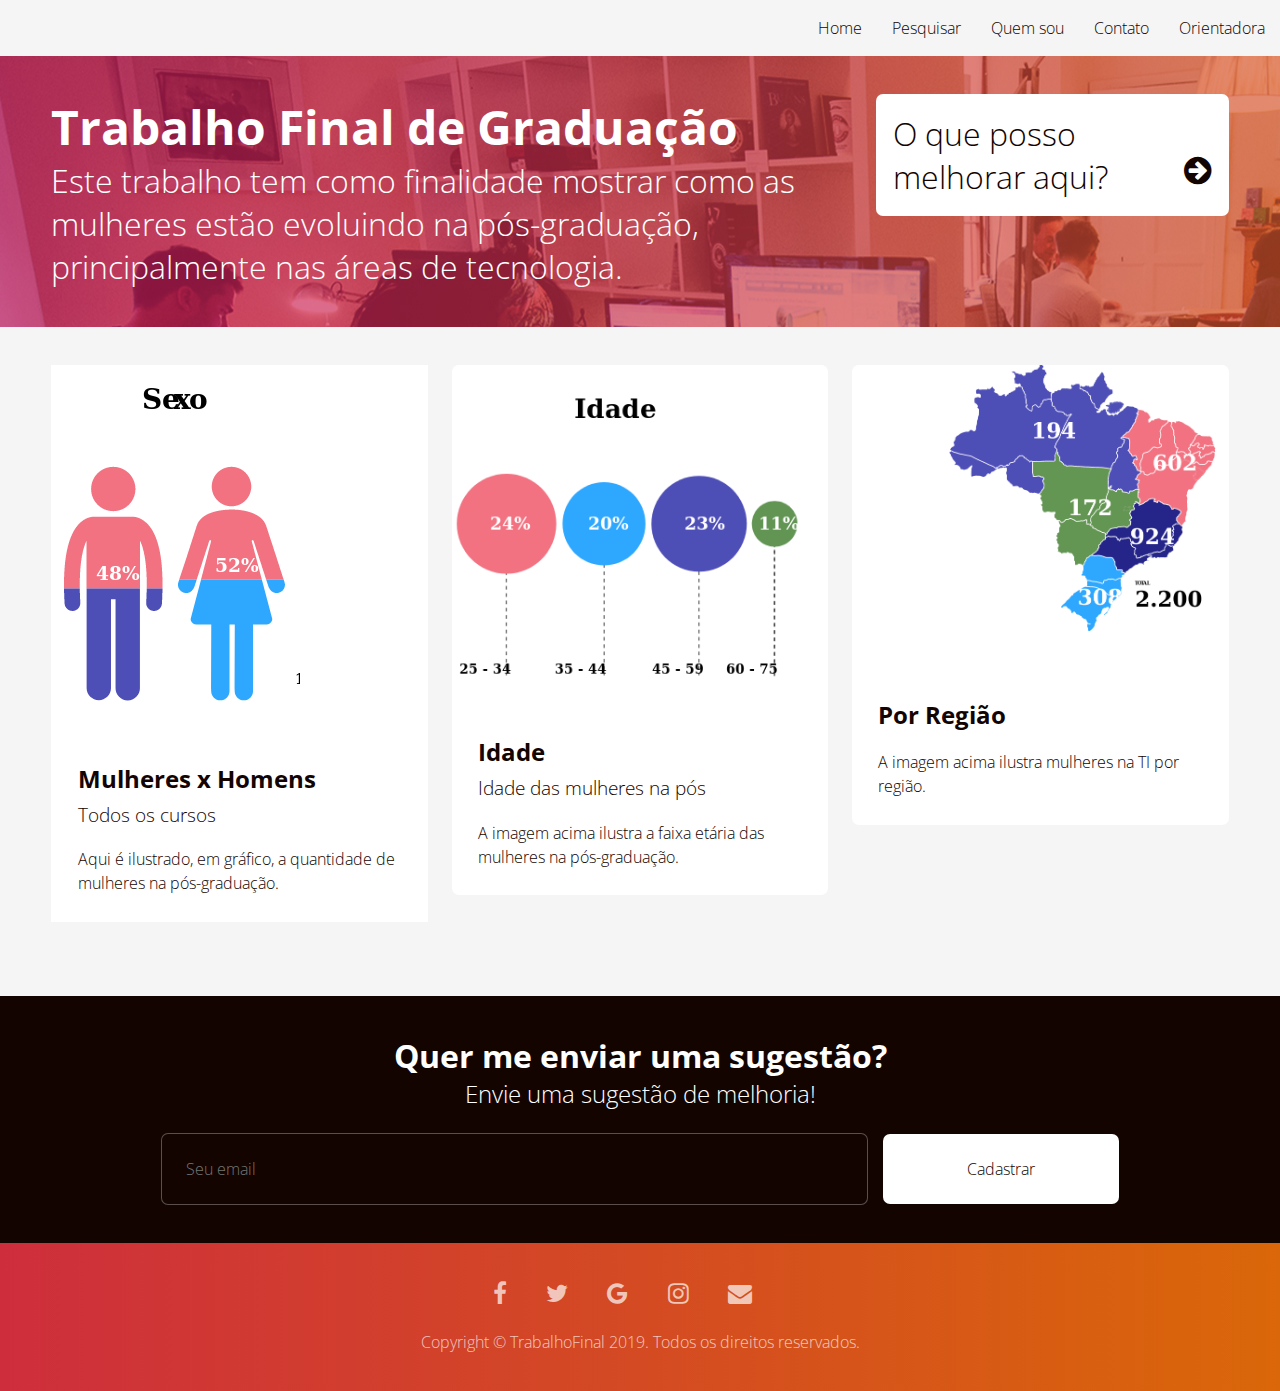
<file: index.html>
<!DOCTYPE>
<html lang="pt-br">
	<head>
	 <meta charset="utf-8">
	 <title>Causa Certa</title>

	 <!-- device-width ele adapta ao dispositivo que está sendo utilizado -->
	 <meta name="viewport" content="width=device-width, initial-scale=1">
	 <meta name="description" content="Agência especializada">
	 <meta name="keyboards" content="Agência digital, Marketing, Sites">
	 <meta name="robots" content="index, follow">
	 <meta name="author" content="Thayanna Klysnney">
	 <link rel="stylesheet" type="text/css" href="style.css">
	 <link rel="stylesheet" href="https://maxcdn.bootstrapcdn.com/font-awesome/4.5.0/css/font-awesome.min.css">
	 <link href="https://fonts.googleapis.com/css?family=Open+Sans+Condensed:300&display=swap" rel="stylesheet">
	<!-- font-family: 'Open Sans Condensed', sans-serif; -->
	 <link rel="icon"  href="img/icon.png">
	 </head>
	<body>

		<header classe="cabecalho container">
			<a href="index.html" ><h1 ></h1></a>
			<button class="btn-menu bg-gradient"><i class="fa fa-bars fa-lg"></i></button>
			<nav class="menu">
				<a class="btn-close"><i class="fa fa-times"></i></a>
				<ul  style="list-style-type: none;">
					<li><a href="#">Home</a></li>
					<li><a href="#">Pesquisar</a></li>
					<li><a href="#">Quem sou</a></li>
					<li><a href="#">Contato</a></li>
					<li><a href="">Orientadora</a></li>
				</ul>
			</nav>
		</header>
		<div class="banner container">
			<div class="title">
				<h2>Trabalho Final de Graduação</h2>
				<h3> Este trabalho tem como finalidade mostrar como as mulheres estão evoluindo na pós-graduação, principalmente nas áreas de tecnologia. </h3>
			</div>
			<div class="buttons">
				<button class="btn btn-cadastrar bg-white radius">O que posso melhorar aqui?<i class="fa fa-arrow-circle-right"></i></button>
				<!-- <button class="btn btn-sobre bg-black radius">Sobre<i class="fa fa-question-circle"></i></button> -->
			</div>
		</div>
			<main class="servicos container radius">
				<article class="servico bg-white">
					<a href="graficoMulheresGeral.html"><img src="teste3.png" alt="Campanhas Publicitarias"></a>
					<div class="inner">
						<a href="graficoMulheresGeral.html">Mulheres x Homens</a>
						<h4>Todos os cursos</h4>
						<p>Aqui é ilustrado, em gráfico, a quantidade de mulheres na pós-graduação.
						</p>
					</div>
				</article>


				<!-- SERVIÇOS -->
				<article class="servico bg-white radius">
					<a href="#"><img src="teste4.png" alt="Marketing digital"></a>
					<div class="inner">
						<a href="#">Idade</a>
						<h4>Idade das mulheres na pós</h4>
						<p>A imagem acima ilustra a faixa etária das mulheres na pós-graduação.
						</p>
					</div>
				</article>

				<article class="servico bg-white radius">
					<a href="#"><img src="teste2.png" alt="Criação de Sites"></a>
					<div class="inner">
						<a href="#">Por Região</a>
						<p>A imagem acima ilustra mulheres na TI por região.
						</p>
					</div>
				</article>
			</main>

	<!-- NEWSLETTER -->
		<section class="newslatter container bg-black">
			<h2>Quer me enviar uma sugestão?</h2>
			<h3>Envie uma sugestão de melhoria!</h3>
			<form>
				<input class="bg-black radius" type="email" name="email" placeholder="Seu email">
				<button class="bg-white radius"> Cadastrar</button>
			</form>
		</section>

		<!-- FOOTER/RODAPÉ -->
		<footer class="rodape container bg-gradient">
			<div class="social-icons">
				<a href="#"><i class="fa fa-facebook"></i></a>
				<a href="#"><i class="fa fa-twitter"></i></a>
				<a href="#"><i class="fa fa-google"></i></a>
				<a href="#"><i class="fa fa-instagram"></i></a>
				<a href="#"><i class="fa fa-envelope"></i></a>
			</div>
			<p class="copyright">
				Copyright © TrabalhoFinal 2019. Todos os direitos reservados.
			</p>
		</footer>

		<!-- JQUERY -->
		<script src="https://ajax.googleapis.com/ajax/libs/jquery/3.4.0/jquery.min.js"></script>
		<script type="text/javascript">
			$(".btn-menu").click(function(){
				$(".menu").show();
			});

			$(".btn-close").click(function(){
				$(".menu").hide();
			})
		</script>
	</body>
</html>
</file>
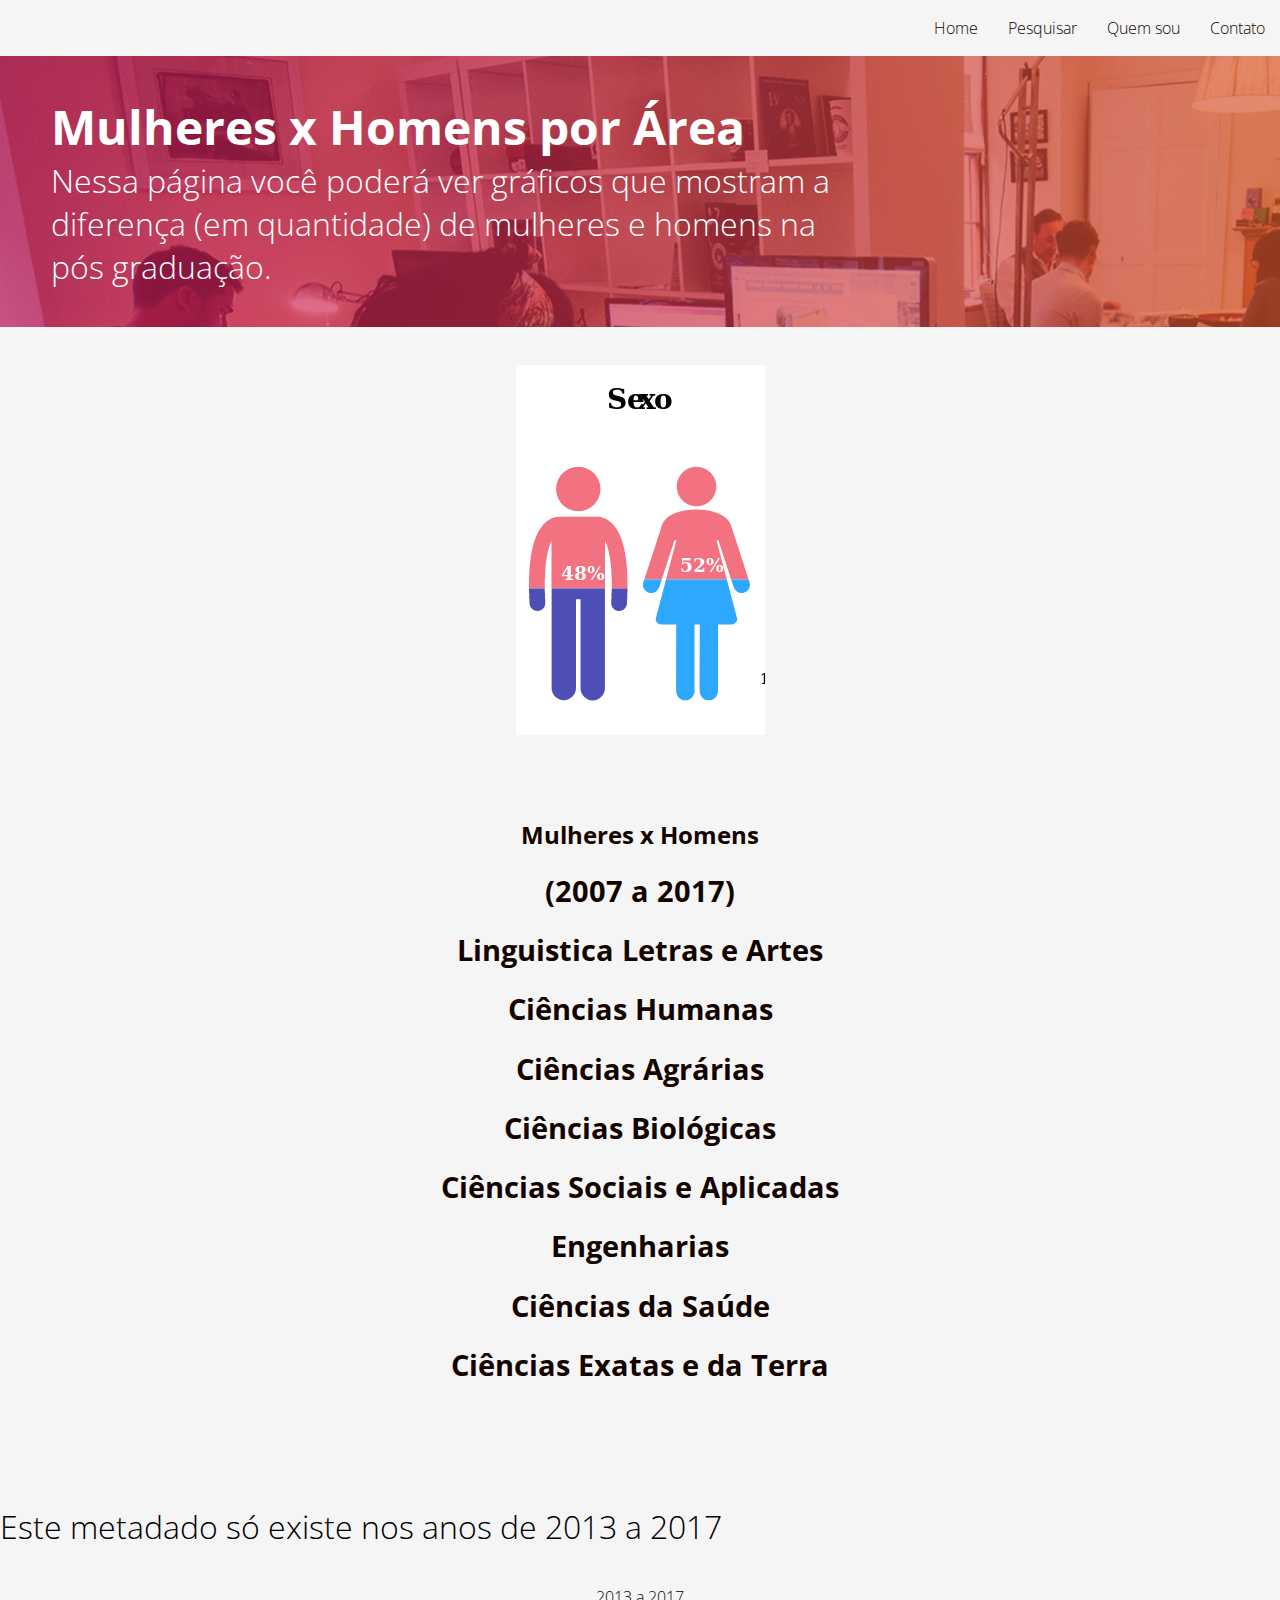
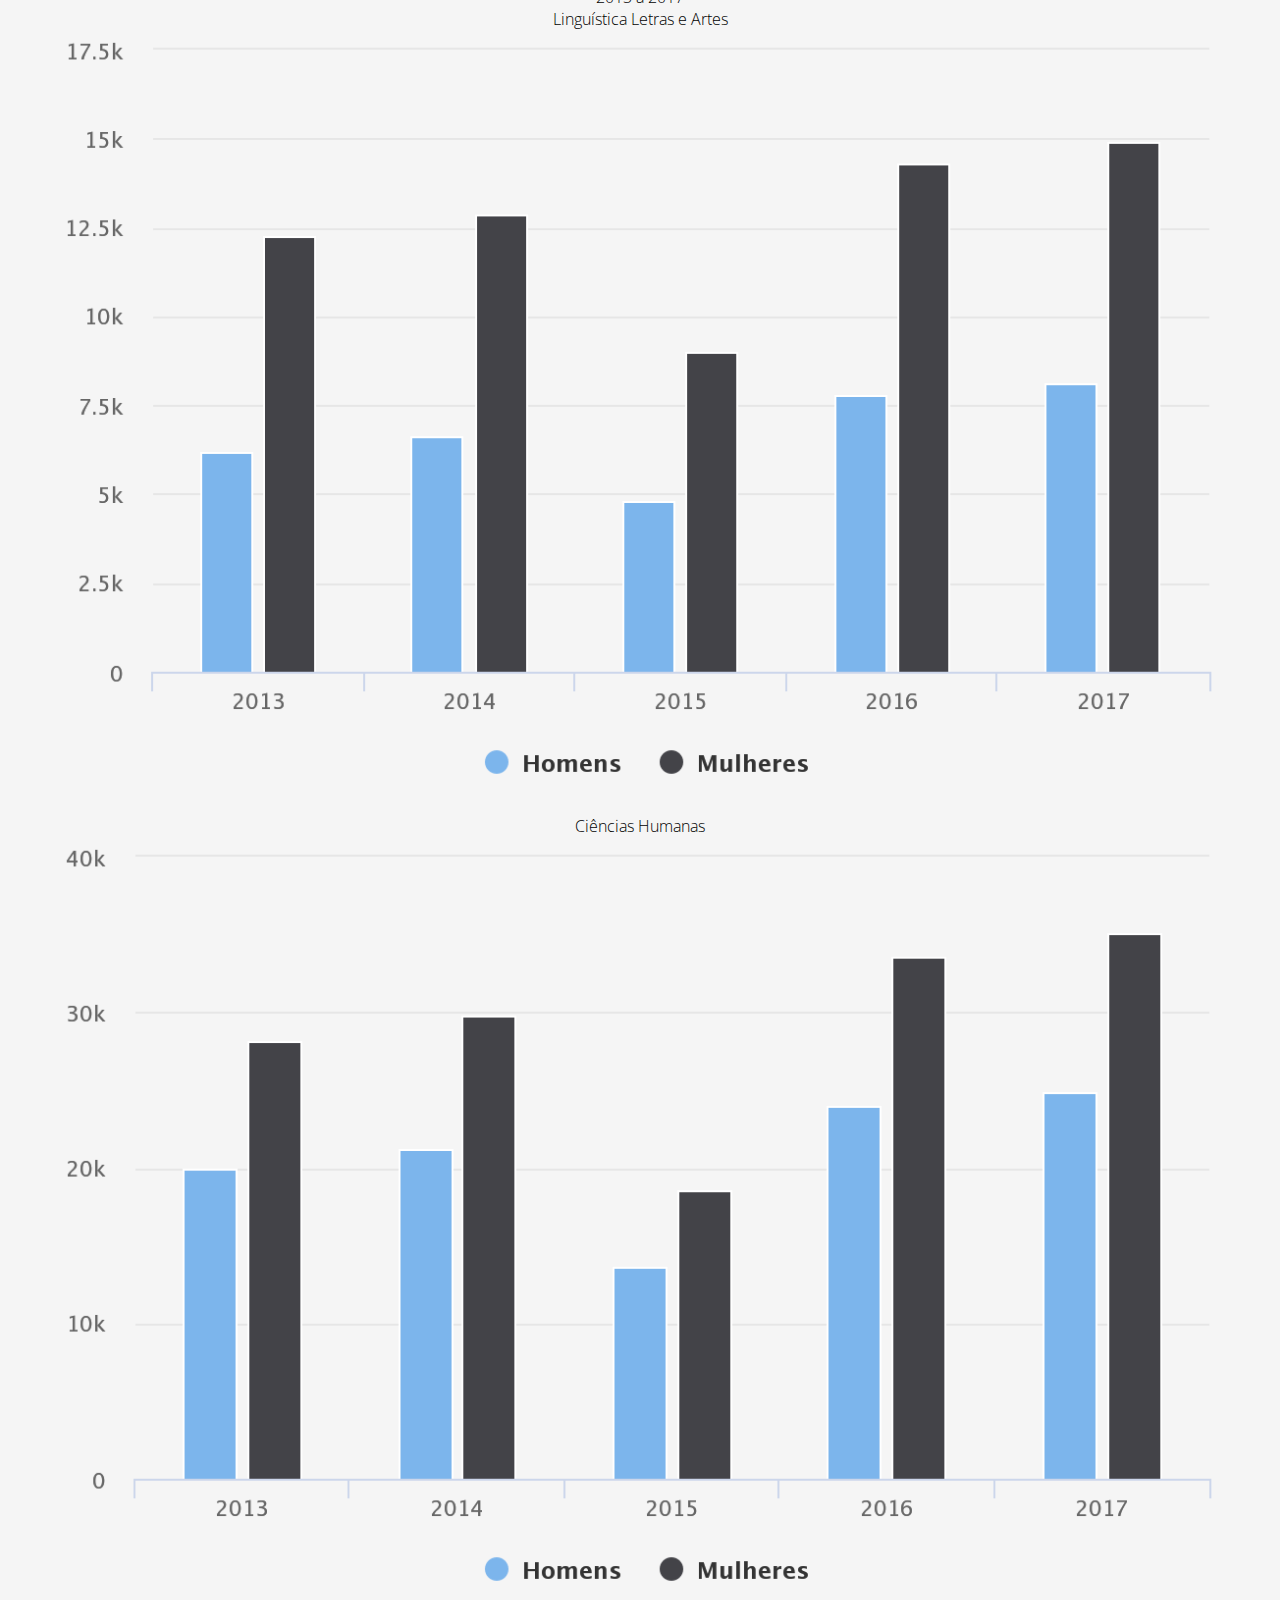
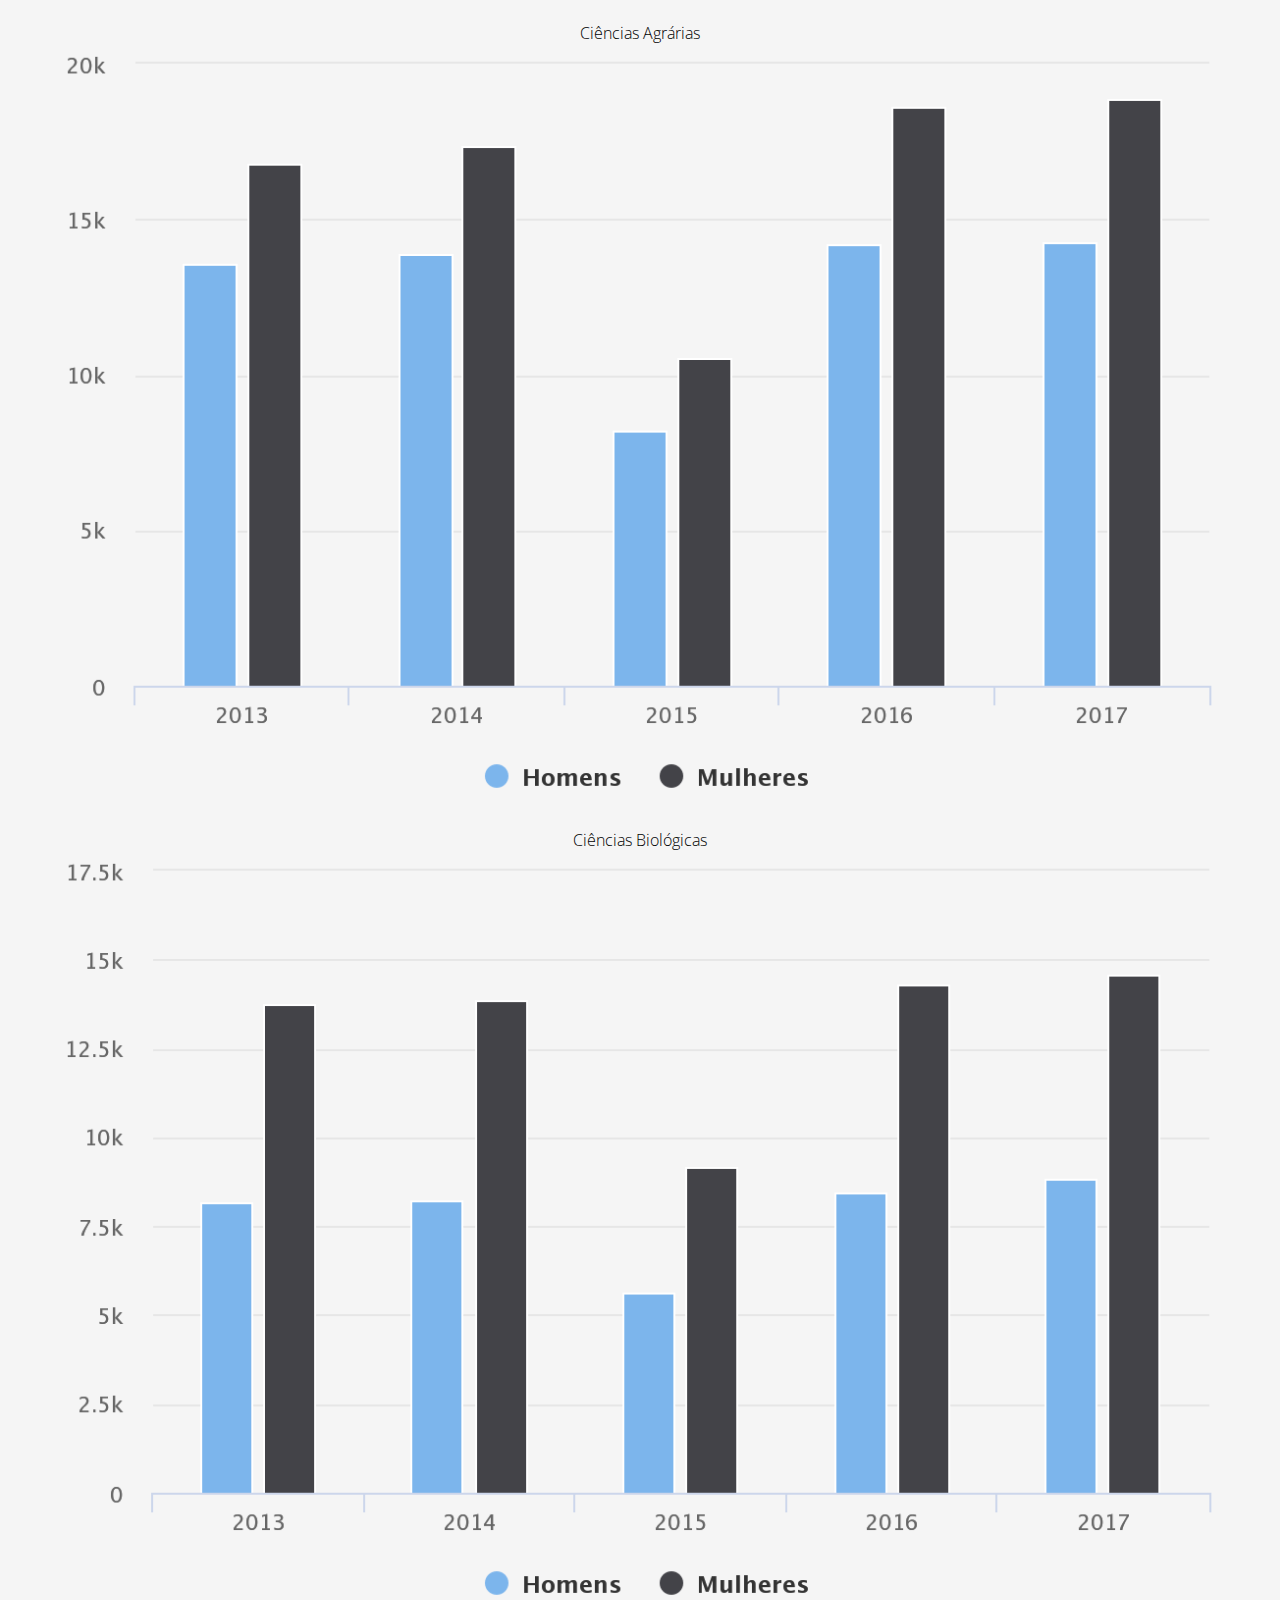
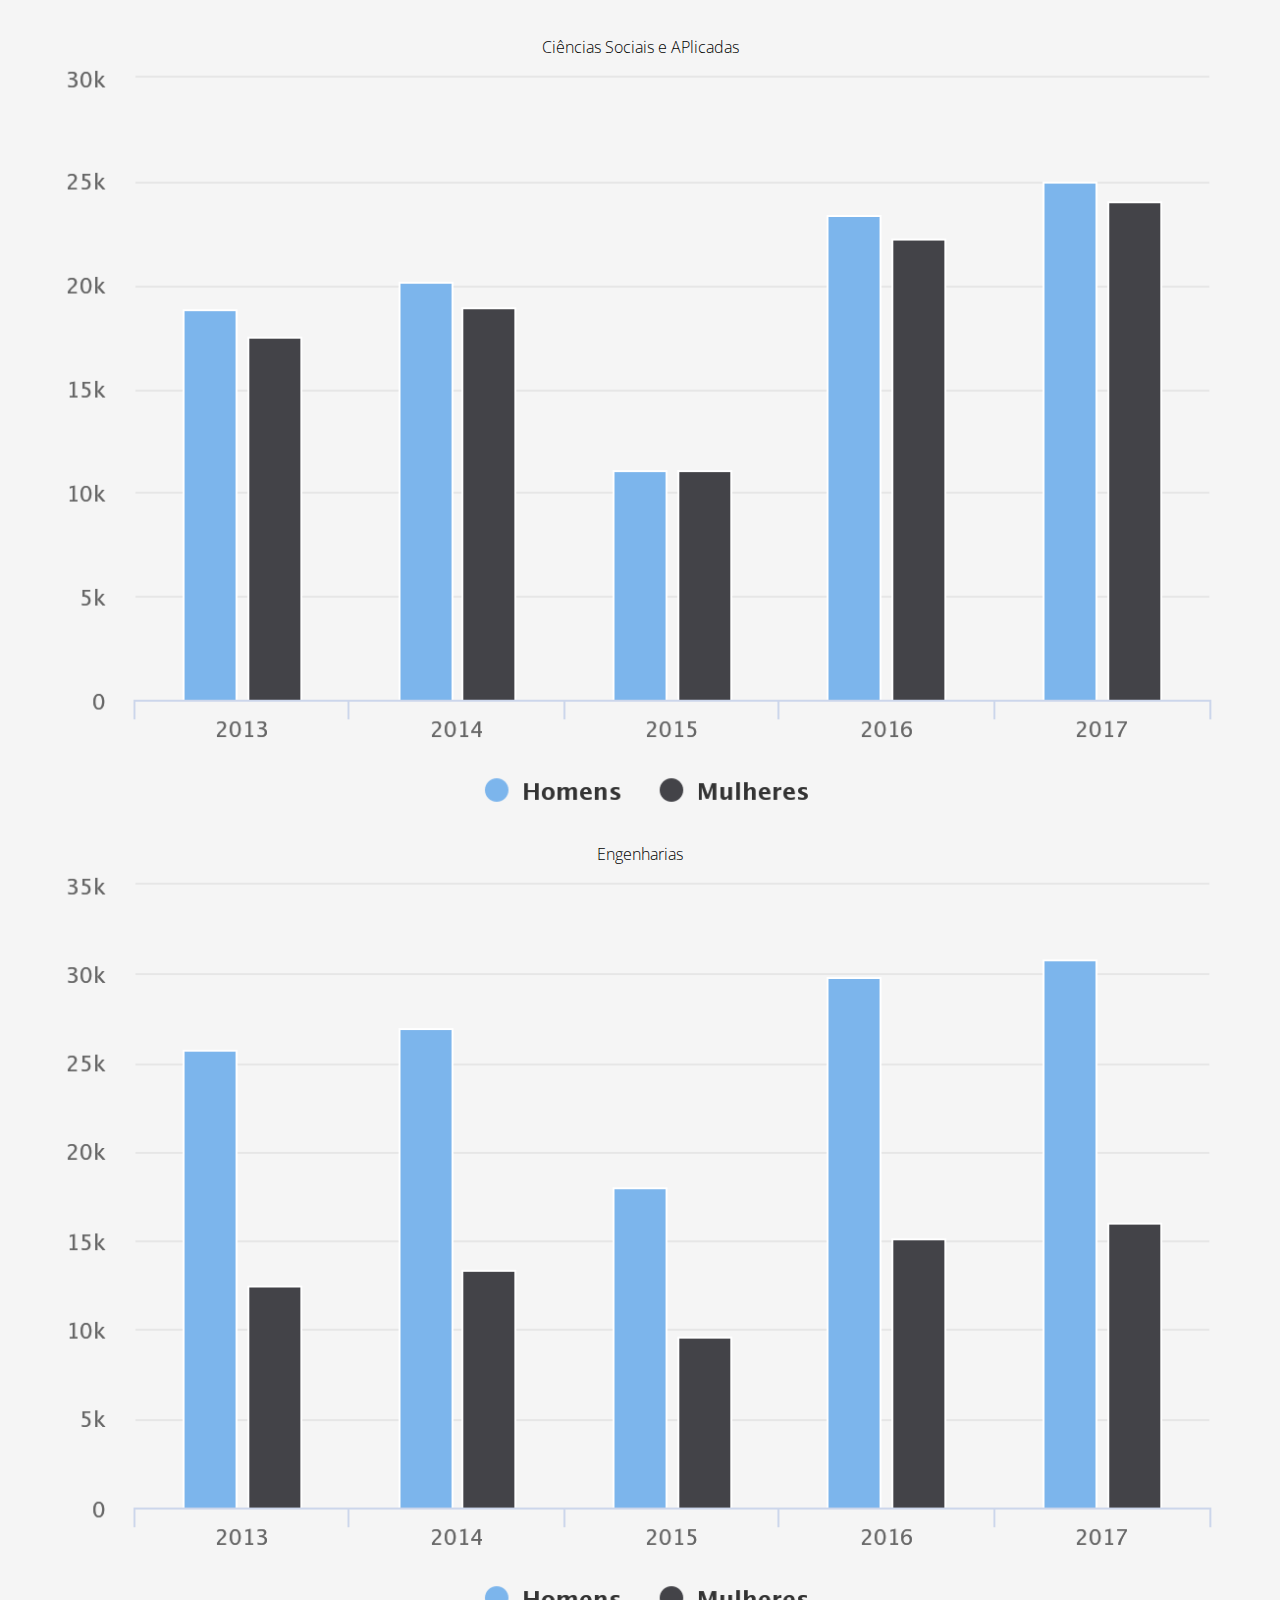
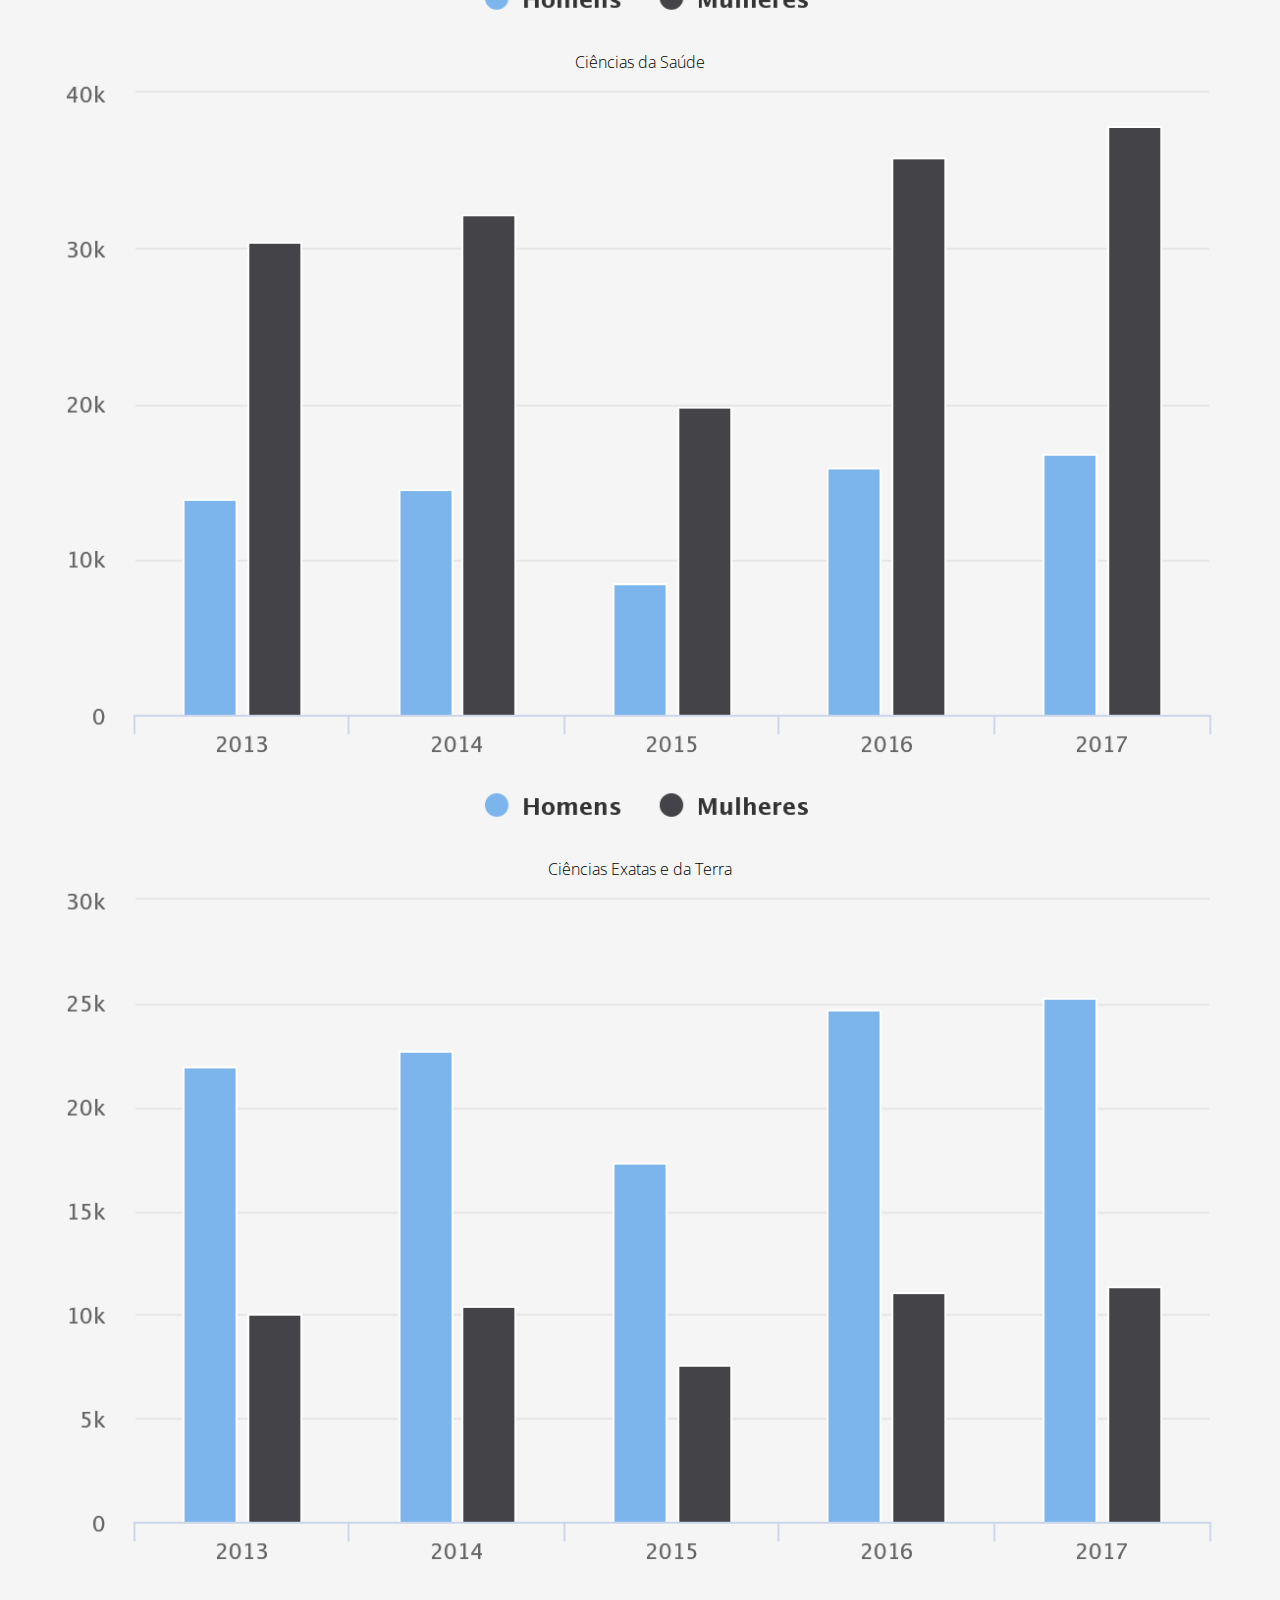
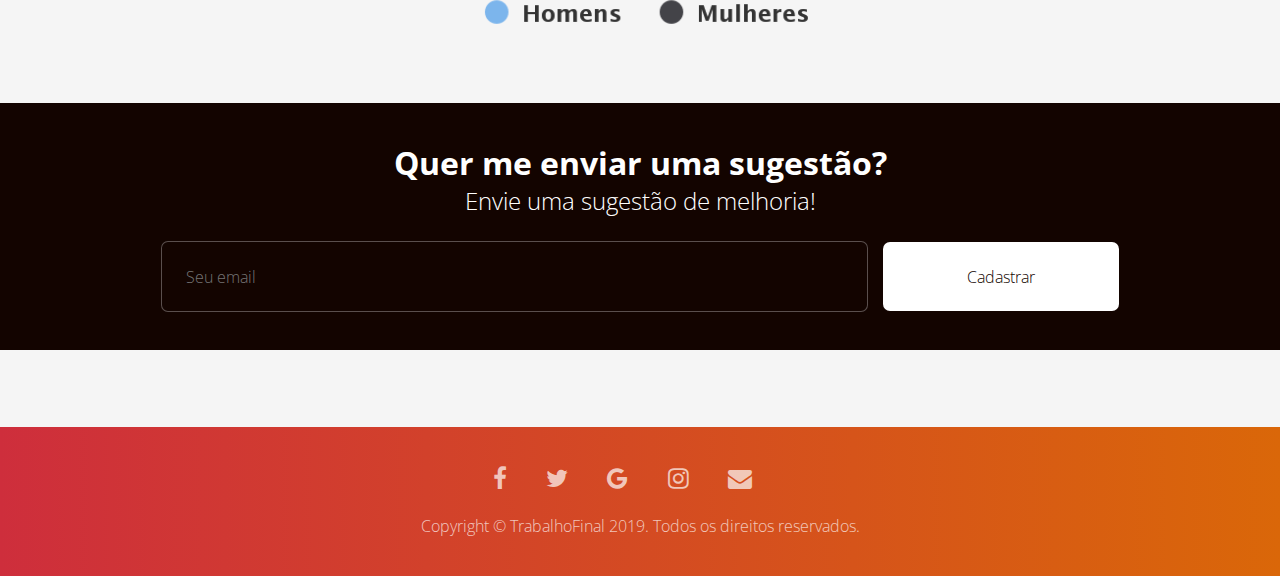
<file: graficoMulheresGeral.html>
<!DOCTYPE>
<html lang="pt-br">
	<head>
	 <meta charset="utf-8">
	 <title>Causa Certa</title>

	 <!-- device-width ele adapta ao dispositivo que está sendo utilizado -->
	 <meta name="viewport" content="width=device-width, initial-scale=1">
	 <meta name="description" content="Agência especializada">
	 <meta name="keyboards" content="Agência digital, Marketing, Sites">
	 <meta name="robots" content="index, follow">
	 <meta name="author" content="Thayanna Klysnney">
	 <link rel="stylesheet" type="text/css" href="style.css">
	 <link rel="stylesheet" href="https://maxcdn.bootstrapcdn.com/font-awesome/4.5.0/css/font-awesome.min.css">
	 <link href="https://fonts.googleapis.com/css?family=Open+Sans+Condensed:300&display=swap" rel="stylesheet">
	<!-- font-family: 'Open Sans Condensed', sans-serif; -->
	 <link rel="icon"  href="img/icon.png">
	 </head>
	<body>

		<header classe="cabecalho container">
			<a href="index.html" ><h1 ></h1></a>
			<button class="btn-menu bg-gradient"><i class="fa fa-bars fa-lg"></i></button>
			<nav class="menu">
				<a class="btn-close"><i class="fa fa-times"></i></a>
				<ul  style="list-style-type: none;">
					<li><a href="index.html">Home</a></li>
					<li><a href="#">Pesquisar</a></li>
					<li><a href="#">Quem sou</a></li>
					<li><a href="#">Contato</a></li>
				</ul>
			</nav>
		</header>

		<div class="banner container">
			<div class="title">
				<h2>Mulheres x Homens por Área</h2>
				<h3> Nessa página você poderá ver gráficos que mostram a diferença (em quantidade) de mulheres e homens na pós graduação. </h3>
			</div>
		</div>

	
			<main class="servicos container radius">
				
					<a href="#"><img src="teste3.png" alt="Campanhas Publicitarias"></a>
					<div class="inner">
						<a href="#">Mulheres x Homens</a>
						
						<h4><a href="#ano_2017"> (2007 a 2017) 			</a>
						<h4><a href="#LLA"> Linguistica Letras e Artes  </a>
						<h4><a href="#CH"> Ciências Humanas 		    </a>	
						<h4><a href="#CA"> Ciências Agrárias 			</a>	 	
						<h4><a href="#CB"> Ciências Biológicas 			</a> 	
						<h4><a href="#CSA"> Ciências Sociais e Aplicadas</a> 		
						<h4><a href="#E"> Engenharias</a>
						<h4><a href="#CS"> Ciências da Saúde</a>
						<h4><a href="#CET"> Ciências Exatas e da Terra</a>	
					 	
							
						</h4>	
				    </div>
				
			</main>

			 <div class="title" style="align:center">
			 	<h3 style="color: black"> <b>Este metadado só existe nos anos de 2013 a 2017 </b></h3>
			 </div>	

			<main class="servicos container radius">
				<h1><a name="ano_2017">2013 a 2017</a><h1>
				<div class="col-3" >
			  		<p>Linguística Letras e Artes</p>
		    		 <a name="LLA"><img src="Linguistica Letras Artes.png" alt="Campanhas Publicitarias"></a>	
		    	</div>
		    	<div class="col-sm-3" >
			  			<p>Ciências Humanas</p>
		    		 <a name="CH"><img src="ciencias_humanas.png" alt="Campanhas Publicitarias"></a>	
		    	</div>

		    	<div class="col-sm-3" >
			  			<p>Ciências Agrárias</p>
		    		 <a name="CA"><img src="ciencias_agrarias.png" alt="Campanhas Publicitarias"></a>	
		    	</div>

		    	<div class="col-sm-3" >
			  			<p>Ciências Biológicas</p>
		    		 <a name="CB"><img src="ciencias_biologicas.png" alt="Campanhas Publicitarias"></a>	
		    	</div>

		    	<div class="col-sm-3" >
			  			<p>Ciências Sociais e APlicadas</p>
		    		 <a name="CSA"><img src="ciencias_sociais_e_aplicadas.png" alt="Campanhas Publicitarias"></a>	
		    	</div>

		    	<div class="col-sm-3" >
			  			<p>Engenharias</p>
		    		 <a name="E"><img src="engenharias.png" alt="Campanhas Publicitarias"></a>	
		    	</div>

		    	<div class="col-sm-3" >
			  			<p>Ciências da Saúde</p>
		    		 <a name="CS"><img src="ciencias_da_saude.png" alt="Campanhas Publicitarias"></a>	
		    	</div>

		    	<div class="col-sm-3" >
			  			<p>Ciências Exatas e da Terra</p>
		    		 <a name="CET"><img src="ciencias_exatas_e_da_terra.png" alt="Campanhas Publicitarias"></a>	
		    	</div>

		    </main>

 		<!-- NEWSLETTER -->
		<section class="newslatter container bg-black">
			<h2>Quer me enviar uma sugestão?</h2>
			<h3>Envie uma sugestão de melhoria!</h3>
			<form>
				<input class="bg-black radius" type="email" name="email" placeholder="Seu email">
				<button class="bg-white radius"> Cadastrar</button>
			</form>
		</section>

		<section class="newslatter container">
			
		</section >	


	
		<!-- FOOTER/RODAPÉ -->
		<footer class="rodape container bg-gradient">
			<div class="social-icons">
				<a href="#"><i class="fa fa-facebook"></i></a>
				<a href="#"><i class="fa fa-twitter"></i></a>
				<a href="#"><i class="fa fa-google"></i></a>
				<a href="#"><i class="fa fa-instagram"></i></a>
				<a href="#"><i class="fa fa-envelope"></i></a>
			</div>
			<p class="copyright">
				Copyright © TrabalhoFinal 2019. Todos os direitos reservados.
			</p>
		</footer>

		<!-- JQUERY -->
		<script src="https://ajax.googleapis.com/ajax/libs/jquery/3.4.0/jquery.min.js"></script>
		<script type="text/javascript">
			$(".btn-menu").click(function(){
				$(".menu").show();
			});

			$(".btn-close").click(function(){
				$(".menu").hide();
			})
		</script>
	</body>
</html>
</file>
<file: style.css>
*{
  margin:0;
  padding: 0;
  font-size: 100%;
  border:none;
  outline: none;
  font-weight: 300;
  box-sizing: border-box;
  font-family: 'Open Sans Condensed', sans-serif;
}
body{
  background-color: #f5f5f5;
}

a{
  text-decoration: none;
}
img{
  max-width: 100%;
}

/* ======== CONTAINER  ======== */

.container{
  width: 100%;
  float: left;
  padding: 3% 4%;
  text-align: center;
}

/* ======== BG COLORS  ======== */

.bg-gradient{
  background: linear-gradient(to right, #ce2e3c, #da6709);
}
.bg-black{
  background-color: #130400;
}
.bg-white{
  background-color: #fff;
}

/* ======== HELÉRS  ======== */
.radius{
  border-radius: 7px;
}

/* Cabeçalho */
.logo{
  width: 56px;
  height: 56px;
  float: left;
  background: url(logo-mobile.png) center center/56px no-repeat;
  font-size: 0;
}

.btn-menu{
  width: 56px;
  height: 56px;
  float: right;
  text-align: center;
  color: #fff;
  border-radius:56px;
  border-radius: 56px;
  cursor:pointer;

}


/* MENU */

.menu{
  display: none;
  width: 100%;
  height: 100%;
  position: fixed;
  background-color: rgba(0,0,0,0.9);
  top:0;
  left: 0;
}

.btn-close{
  font-size:1.5em;
  color: #fff;
  float: right;
  cursor: pointer;
  margin-right: 2% 3% 0 0;
}

.menu ul{
  width: 100%;
  float: left;
  text-align: center;
}

.menu li{
  padding: 1.5%;
}

.menu li a{
  font-size: 2em;
  color: #fff;
  padding: 1.5% 3%;
}

.menu li a:hover{
  border:1px solid #da6709;
}

/* BANNER */
.banner{
  background: url(bg.jpg) no-repeat fixed;
}

.title{
  width: 100%;
}

.title h2{
   font-size: 2.5em;
   color: #fff;
   font-weight: 700;
}

.title h3{
  font-size: 1.5em;
  color: #fff;
}

.buttons{
  width: 100%;
  margin-top: 2%;
}

.buttons i{
  float: right;
}

.btn{
  width: 100%;
  font-size: 1.5em;
  text-align: left;
  cursor: pointer;
  padding: 5%;
}

.btn-cadastrar{
  color: #130400;
}

.btn-sobre{
  background-color:#130400 ;
  color:#fff ;
}

/* SERVIÇOS */

.servico{
  width: 100%;
  text-align: left;
  margin-bottom: 3%;
}

.servico img{
  /* 7px 7px arredona somente a parte de cima da imagem */
  border-radius: 7px 7px 0 0;
}

.inner{
  padding: 7%;
}

.inner a{
  font-size: 1.5em;
  color: #130400;
  font-weight: 700;
}

.inner h4{
  font-size: 1.2em;
  color: #130400;
  margin-top:2%;
}

.inner p{
  margin-top: 6%;
  color: #130400;
  line-height: 1.5em;
}

/* NEWSLETTER */

.newslatter h2{
  font-size: 1.5em;
  color: #fff;
  font-weight: 700;
}

.newslatter h3{
  color: #fff;
}

.newslatter form{
  margin-top: 2%;
}

.newslatter button{
  width: 100%;
  color: #130400;
  padding: 5%;
  cursor: pointer;
  margin-top: 2%;
}

.newslatter input{
  width: 100%;
  color: #fff;
  border: 1px solid rgba(255,255,255,0.3);
  padding: 5%;
}

/* RODAPÉ */

.social-icons a{
  font-size: 1.5em;
  color: rgba(255,255,255,0.7);
  margin-right: 3%;
}

.social-icons a:las-child{
  margin-right: 0;
}
.social-icons a:hover{
  color: rgb(255,255,255);
}

.copyright {
  margin-top: 2%;
  color: rgba(255,255,255,0.7);
}

/* ====== MOBILE FIRST ====== */
/* ====== SMALL DEVICES - SMARTPHONES ====== */
@media screen and (min-width: 480px){
  .logo{
    width: 214px;
    background: url(logo.jpg) center center/214px no-repeat;
   }
   .btn{
     font-size: 2em;
   }
}

/* ====== SMALL DEVICES - TABLETS ====== */
@media screen and (min-width: 768px){
    .servico{
      width: 49%;
      float: left;
      margin-right: 2%;
    }
    .servico:nth-child(2){
      margin-right: 0;
    }
    .newslatter h2{
      font-size: 2em;
    }
    .newslatter h3{
      font-size: 1.5em;
    }
    .newslatter input{
      width: 70%;
      padding: 2%;
      float: left;
      margin-right: 1%;
    }
    .newslatter button{
      width: 29%;
      padding: 2%;
      float: right;
      margin-top: 0;
    }
}

/* ====== MEDIUM DEVICES - TABLETS & DESKTOPS ====== */
@media screen and (min-width: 960px){
  .title{
    width: 70%;
    float: left;
    text-align: left;
  }

  .title h2 {
    font-size: 3em;
  }
  .title h3{
    font-size: 2em;
  }
  .buttons{
    width: 30%;
    float: right;
    margin-top:0;
  }
  .servico{
    width: 32%;
  }

  .servico:nth-child(2){
    margin-right: 2%;
  }
  .servico:nth-child(3){
    margin-right: 0;
  }
  .newslatter input{
    width: 60%;
    float: none;
  }
  .newslatter button{
    width: 20%;
    float: none;
  }
}

/* ====== LARGE DEVICES - WIDE SCREENS ====== */
@media screen and (min-width: 1280px){
  .btn-menu{
    display: none;
  }
  .btn-close{
    display: none;
  }
  .menu{
    width: auto;
    height: 56px;
    line-height: 56px;
    float: right;
    background-color: #f5f5f5;
    display: block !important;
    position: static;
  }
  .menu li{
    padding: 0;
    float: left;
  }
  .menu li a{
    color: #130400;
    font-size: 1em;
    padding: 15px;
  }
  .menu li a:hover{
    border:none;
    color: #da6709;
  }
}



/* MEDIA TYPES
  screen
  Para monitores ou dispositivos com telas coloridas e resolução adquada.
  print
  Para impressoras. Muito usado para dar uma versão de impressão do site.
 */
/* Deixar essas tags coloridas ao imprimir */
/* @media screen and (min-width: 320px){

} */
</file>
